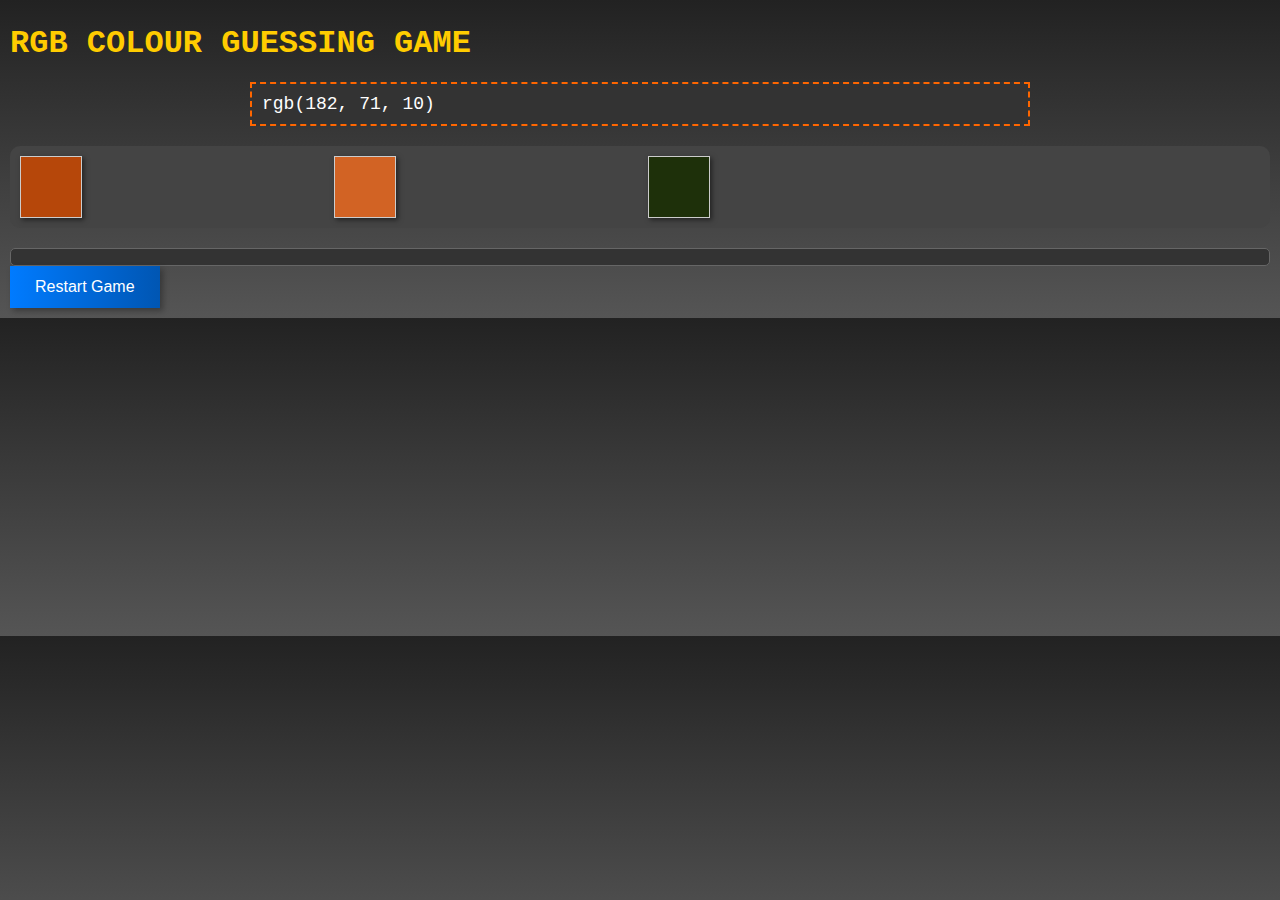
<file: Chapter-6-Javascript/Exercises/bonus exercise/index.html>
<!DOCTYPE html>
<html>
<head>
    <meta charset="UTF-8">
    <meta name="viewport" content="width=device-width, initial-scale=1.0">
    <title>RGB Game</title>
    <link rel="stylesheet" href="styles.css">
</head>
<body>

    <header>
        <h1>RGB Colour Guessing Game</h1>
    </header>

    <main>
        <section id="rgb-value"></section>
        <section id="color-options"></section>
        <section id="message"></section>
        <section id="score"></section>
        <button id="restart-btn">Restart Game</button>
    </main>

    <footer>
        <script src="script.js"></script>
    </footer>

</body>
</html>
</file>
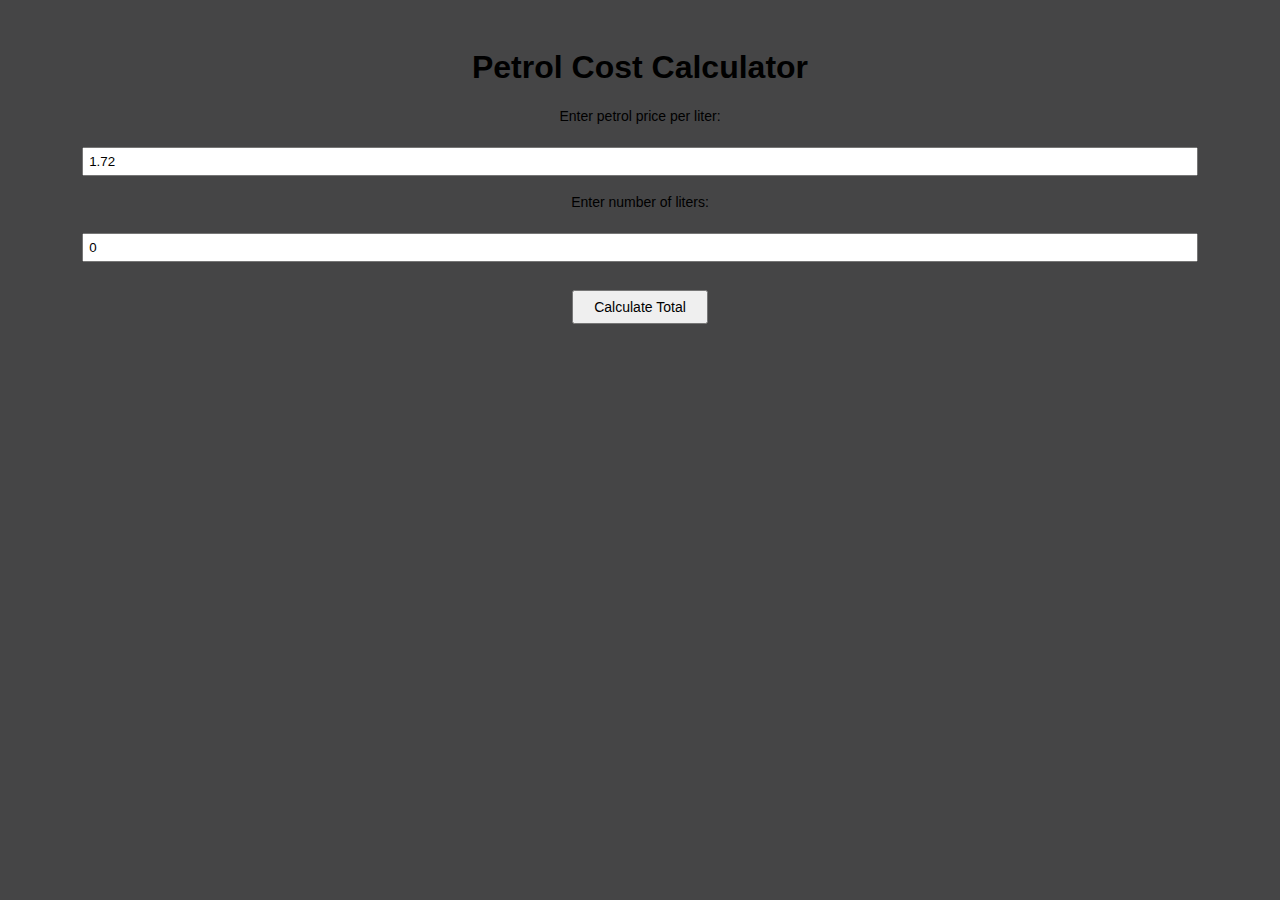
<file: Chapter-6-Javascript/Exercises/Compulsory exercise/index.html>
<!DOCTYPE html>
<html>
<head>
  <meta charset="UTF-8">
  <meta name="viewport" content="width=device-width, initial-scale=1.0">
  <title>Petrol Cost Calculator</title>
  <link rel="stylesheet" type="text/css" href="style.css">
</head>
<body>

  <h1>Petrol Cost Calculator</h1>
  
  <div>
    <label>Enter petrol price per liter:</label><br>
    <input id="petrol-cost" type="number" value="1.72" step="0.01"><br><br>
  </div>
  
  <div>
    <label>Enter number of liters:</label><br>
    <input id="liters-purchased" type="number" value="0"><br><br>
  </div>
  
  <button id="calculate-btn">Calculate Total</button>
  
  <p id="total-cost"></p>
  
  <script src="script.js"></script>
  
</body>
</html>
</file>
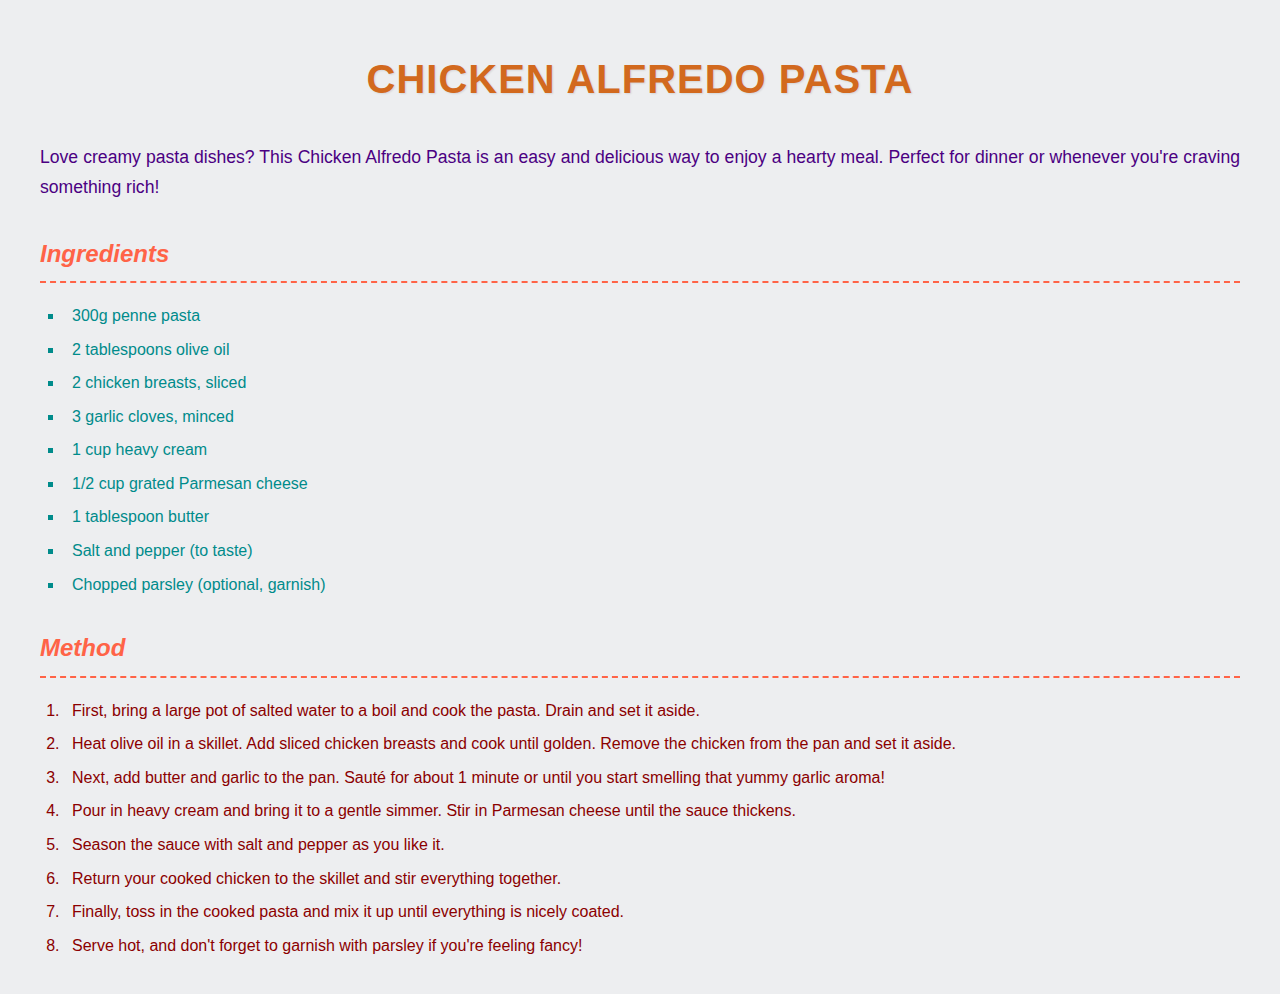
<file: Chapter-1-Introduction to HTML and CSS/Exercises/Exercise 1/Exercise1.html>
<!DOCTYPE html>
<html lang="en">
<head>
    <!-- Meta info -->
    <meta charset="UTF-8">
    <meta name="viewport" content="width=device-width, initial-scale=1.0">
    <title>Chicken Alfredo Pasta Recipe</title> <!-- Page title -->
    <link rel="stylesheet" href="style.css"
</head>
<body>
    <!-- MAIN CONTENT AREA -->
    <main>
        <!-- Recipe Title -->
        <h1>Chicken Alfredo Pasta</h1>

        <!-- Quick intro paragraph -->
        <p>
            Love creamy pasta dishes? This Chicken Alfredo Pasta is an easy and delicious way 
            to enjoy a hearty meal. Perfect for dinner or whenever you're craving something rich!
        </p>

        <!-- Ingredients Section -->
        <h2>Ingredients</h2>
        <ul>
            <li>300g penne pasta</li>
            <li>2 tablespoons olive oil</li>
            <li>2 chicken breasts, sliced</li>
            <li>3 garlic cloves, minced</li>
            <li>1 cup heavy cream</li>
            <li>1/2 cup grated Parmesan cheese</li>
            <li>1 tablespoon butter</li>
            <li>Salt and pepper (to taste)</li>
            <li>Chopped parsley (optional, garnish)</li>
        </ul>

        <!-- Instructions Section -->
        <h2>Method</h2>
        <ol>
            <li>First, bring a large pot of salted water to a boil and cook the pasta. 
                Drain and set it aside.</li>
            <li>Heat olive oil in a skillet. Add sliced chicken breasts and cook until golden. 
                Remove the chicken from the pan and set it aside.</li>
            <li>Next, add butter and garlic to the pan. Sauté for about 1 minute or until you 
                start smelling that yummy garlic aroma!</li>
            <li>Pour in heavy cream and bring it to a gentle simmer. Stir in Parmesan cheese until 
                the sauce thickens.</li>
            <li>Season the sauce with salt and pepper as you like it.</li>
            <li>Return your cooked chicken to the skillet and stir everything together.</li>
            <li>Finally, toss in the cooked pasta and mix it up until everything is nicely coated.</li>
            <li>Serve hot, and don't forget to garnish with parsley if you're feeling fancy!</li>
        </ol>
    </main>
</body>
</html>
</file>
<file: Chapter-6-Javascript/Exercises/bonus exercise/styles.css>
body {
    background: linear-gradient(to bottom, #222, #555);
    color: white;
    font-family: 'Courier New', monospace;
    text-align: left; /* Changed alignment */
    padding: 10px; /* Added padding */
    margin: 0;
}

h1 {
    font-size: 32px; /* Increased size */
    text-transform: uppercase; /* Made text all caps */
    margin: 15px 0; /* Adjusted spacing */
    color: #ffcc00; /* Bright yellow color */
}

#rgb-value {
    font-size: 18px; /* Reduced size */
    border: 2px dashed #ff6600; /* Added border with new style */
    padding: 10px; /* Added padding */
    background-color: #333; /* Background for contrast */
    width: 60%; /* Defined width */
    margin: 20px auto; /* Centered element */
}

#color-options {
    display: grid; /* Changed to grid layout */
    grid-template-columns: repeat(4, 1fr); /* Four columns */
    gap: 15px; /* Space between grid items */
    margin: 20px 0;
    padding: 10px;
    background-color: #444; /* Added background color */
    border-radius: 10px; /* Rounded corners */
}

.color-option {
    width: 60px; /* Reduced size */
    height: 60px; /* Reduced size */
    border: 1px solid #ccc; /* Added border */
    box-shadow: 2px 2px 5px rgba(0, 0, 0, 0.5); /* Added shadow */
    cursor: pointer;
    transition: transform 0.2s ease; /* Added smooth animation */
}

.color-option:hover {
    transform: scale(1.2); /* Scales up on hover */
    border-color: #ff6600; /* Changed border color on hover */
}

#message {
    font-size: 16px; /* Reduced size */
    font-style: italic; /* Italicized text */
    margin: 10px 0; /* Reduced margin */
    color: #33cc33; /* Bright green */
}

#score {
    font-size: 20px; /* Increased size */
    background: #333; /* Added background */
    padding: 8px; /* Added padding */
    border: 1px solid #666; /* Added border */
    border-radius: 5px; /* Rounded edges */
    color: #ffcc00; /* Bright yellow text */
}

#restart-btn {
    width: auto; /* Flexible button width */
    padding: 12px 25px; /* Adjusted padding */
    font-family: 'Verdana', sans-serif; /* Changed font */
    font-size: 16px; /* Changed size */
    background: linear-gradient(to right, #007bff, #0056b3); /* Gradient background */
    color: white;
    border: none;
    box-shadow: 3px 3px 6px rgba(0, 0, 0, 0.3); /* Added shadow */
    cursor: pointer;
}

#restart-btn:hover {
    background: #004080; /* Uniform darker hover color */
}
</file>
<file: Chapter-6-Javascript/Exercises/Compulsory exercise/style.css>
body {
    font-family: Arial, sans-serif;
    background-color: #454546; /* Light gray background */
    text-align: center; /* Center text */
    padding: 20px; /* Space around the content */
}

.container {
    border: 2px solid #ccc; /* Light gray border */
    padding: 10px; /* Space inside the container */
    background: #5b5959; /* White background */
    display: inline-block; /* Fits content */
    width: 300px; /* Fixed width for simplicity */
}

.input-group {
    margin-bottom: 10px; /* Space between input groups */
}

label {
    display: block; /* Place labels above inputs */
    margin-bottom: 5px; /* Space below the label */
    font-size: 14px; /* Small label text */
}

input {
    width: 90%; /* Input stretches to container width */
    padding: 5px; /* Space inside the input */
}

button {
    margin-top: 10px; /* Space above the button */
    padding: 7px 20px; /* Button size */
    font-size: 14px; /* Button text size */
}

p {
    font-size: 16px; /* Paragraph text size */
    color: green; /* Green text color */
    margin-top: 10px; /* Space above the paragraph */
}
</file>
<file: Chapter-1-Introduction to HTML and CSS/Exercises/Exercise 1/style.css>
/* ===== Base Styles ===== */
:root {
    --primary-color: #d2691e; /* Chocolate */
    --secondary-color: #ff6347; /* Tomato */
    --text-dark: #222;
    --text-accent: #4b0082; /* Indigo */
    --list-ingredients: #008b8b; /* Dark Cyan */
    --list-method: #8b0000; /* Dark Red */
    --code-bg: #ffffe0; /* Light Yellow */
    --body-bg: #edeef0; /* Light Blue */
    --border-radius: 5px;
}

body {
    font-family: 'Segoe UI', Arial, sans-serif;
    line-height: 1.6;
    margin: 0;
    padding: 20px;
    background-color: var(--body-bg);
    color: var(--text-dark);
    max-width: 1200px;
    margin: 0 auto;
}

/* ===== Typography ===== */
h1 {
    text-align: center;
    color: var(--primary-color);
    text-transform: uppercase;
    letter-spacing: 1px;
    margin-bottom: 2rem;
    font-size: 2.5rem;
    text-shadow: 1px 1px 2px rgba(0,0,0,0.1);
}

h2 {
    color: var(--secondary-color);
    font-style: italic;
    border-bottom: 2px dashed var(--secondary-color);
    padding-bottom: 0.5rem;
    margin-top: 2rem;
}

p {
    font-size: 1.1rem;
    line-height: 1.7;
    text-align: justify;
    margin: 1rem 0;
    color: var(--text-accent);
}

/* ===== Lists ===== */
ul {
    list-style-type: square;
    padding-left: 1.5rem;
    color: var(--list-ingredients);
}

ol {
    padding-left: 1.5rem;
    color: var(--list-method);
}

li {
    margin-bottom: 0.5rem;
    padding-left: 0.5rem;
}

/* ===== Code Blocks ===== */
pre, code {
    background-color: var(--code-bg);
    padding: 1rem;
    border-radius: var(--border-radius);
    border: 1px solid #ccc;
    display: block;
    overflow-x: auto;
    font-family: 'Courier New', monospace;
}

code {
    display: inline;
    padding: 0.2rem 0.4rem;
}

/* ===== Responsive Design ===== */
@media (max-width: 768px) {
    body {
        padding: 15px;
    }
    
    h1 {
        font-size: 2rem;
    }
    
    p {
        text-align: left;
    }
}
</file>
